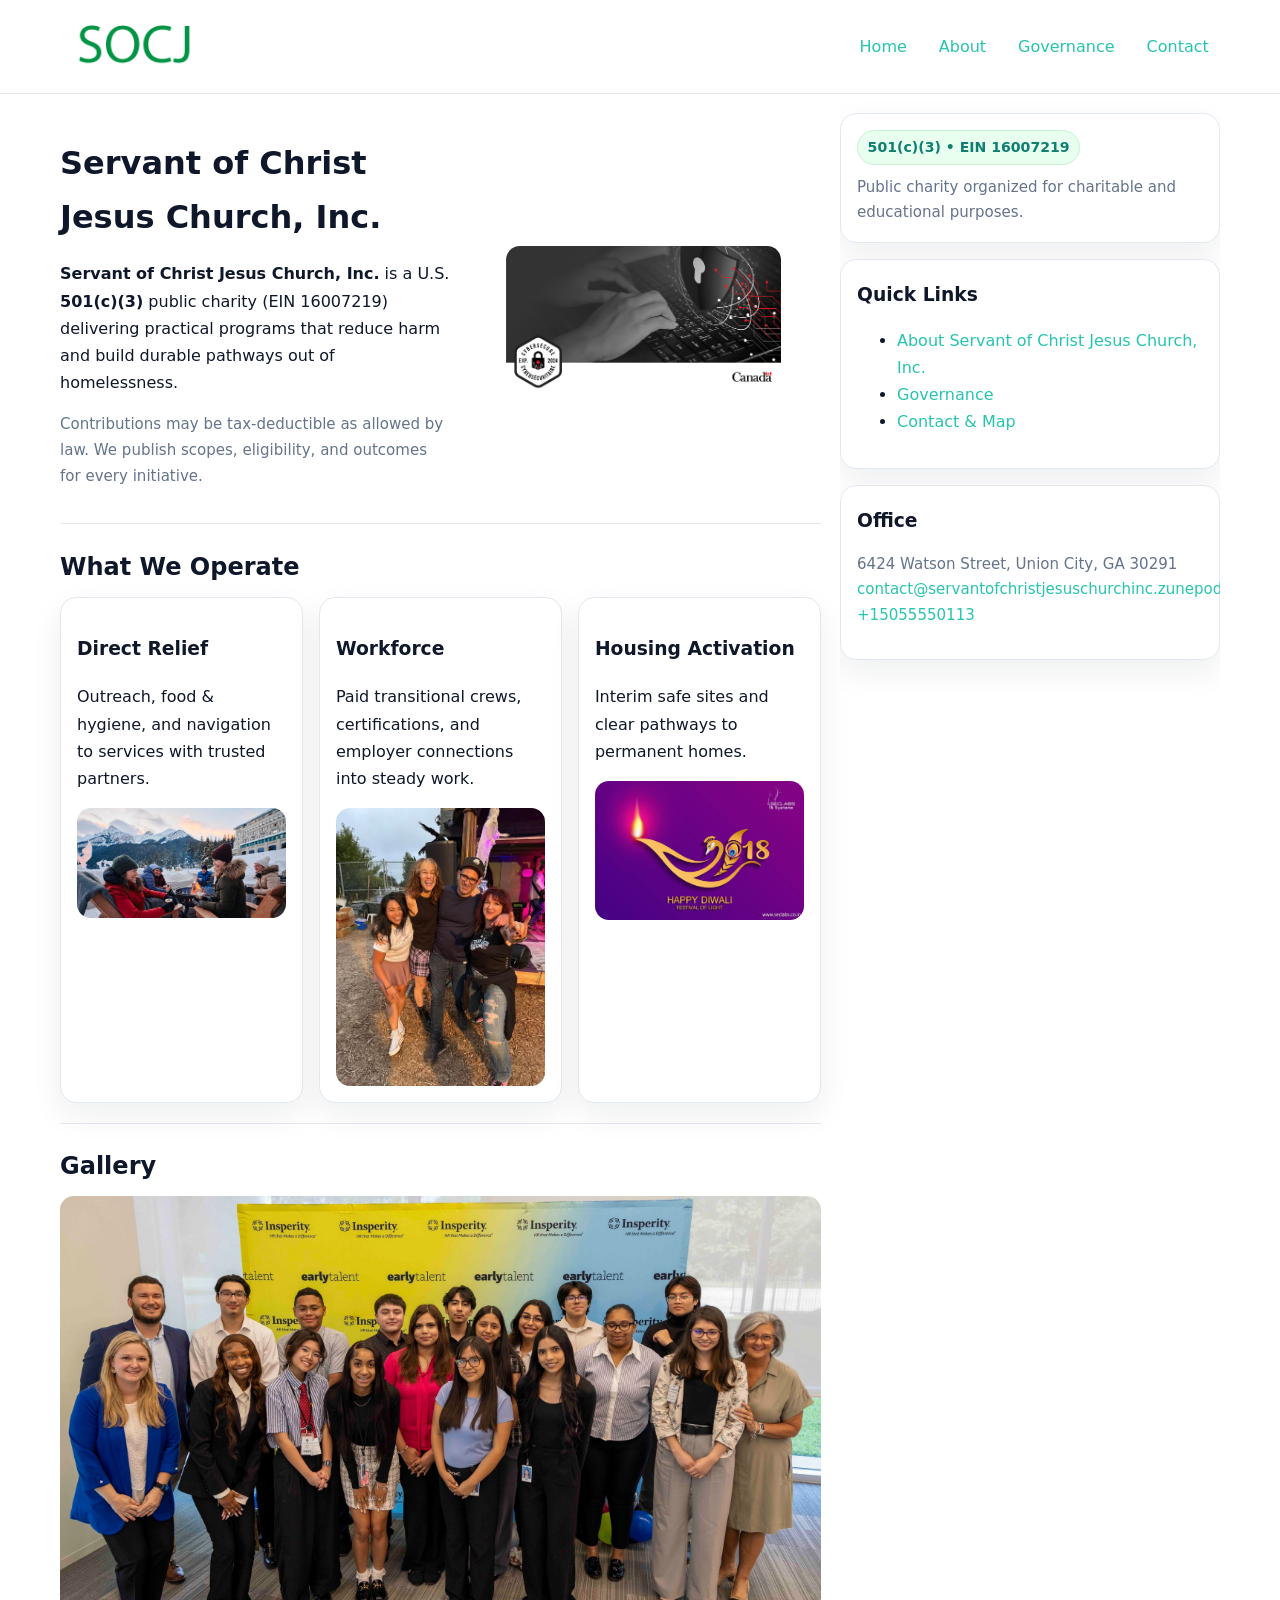
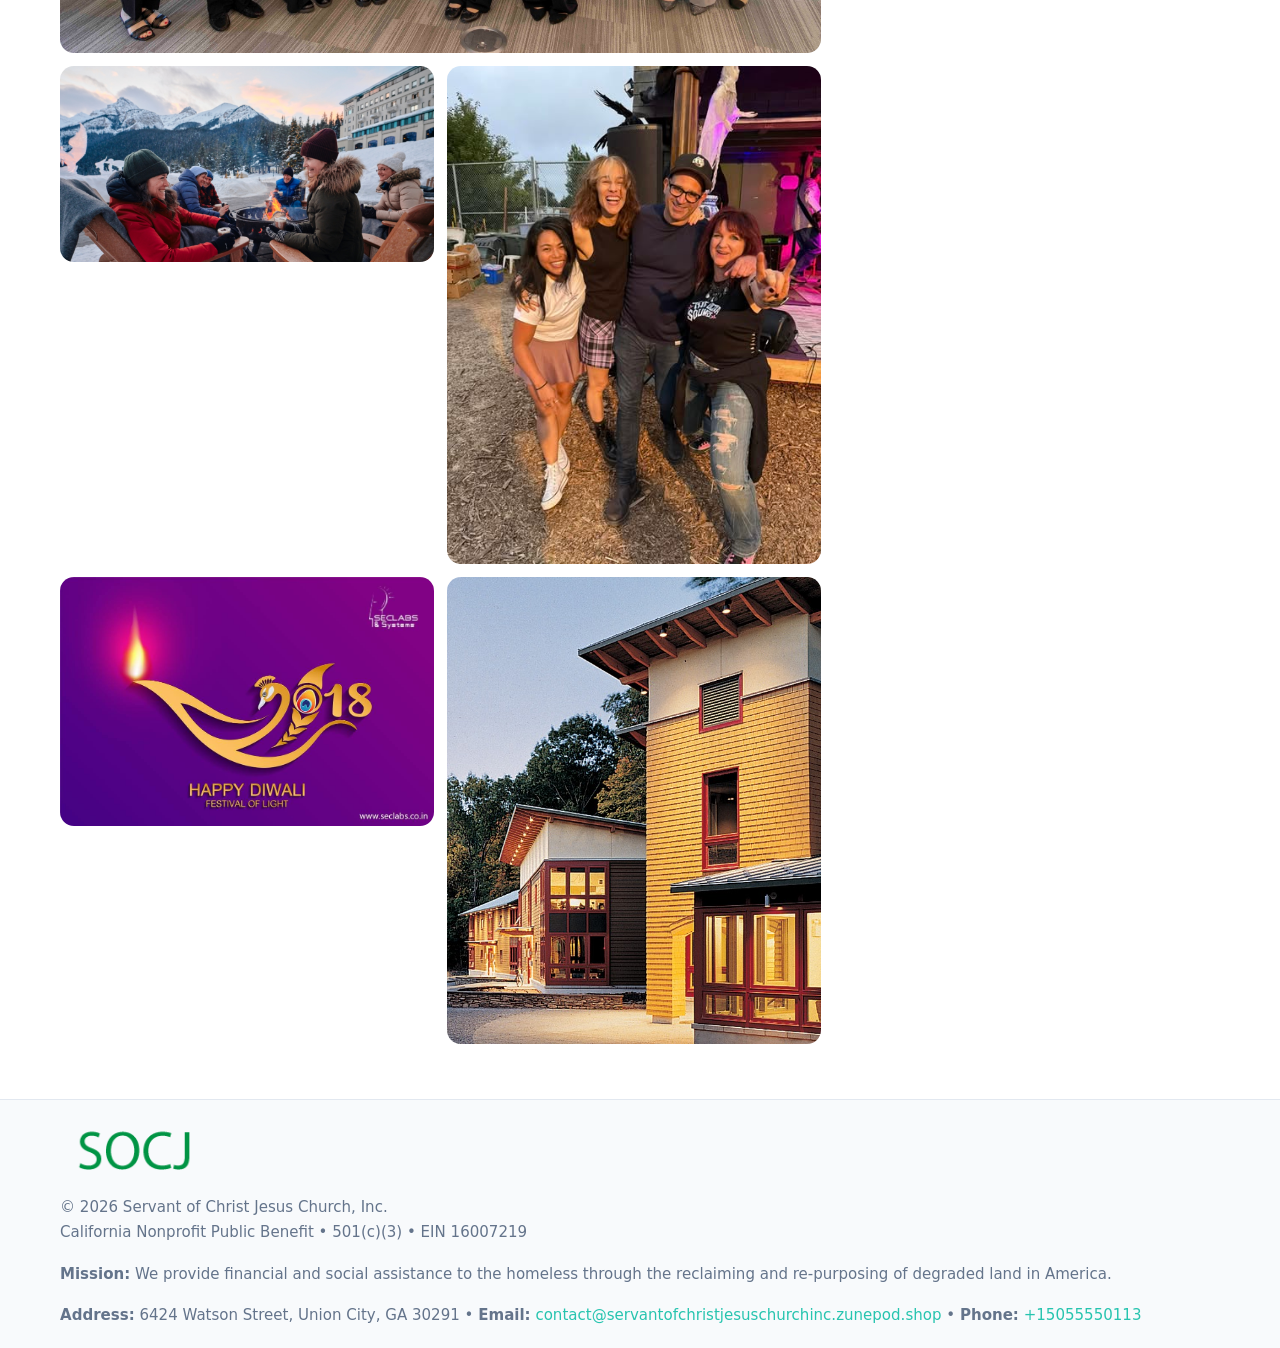
<file: index.html>
<!doctype html>
<html lang="en">
<head>
<meta charset="utf-8"/><meta name="viewport" content="width=device-width,initial-scale=1"/>
<title>Servant of Christ Jesus Church, Inc. – Nonprofit • 2025</title>
<link rel="stylesheet" href="assets/styles.css"/><link rel="icon" href="images/logo.png">
<meta name="data-ein" content="16007219"><meta name="data-name" content="Servant of Christ Jesus Church, Inc.">
<meta name="data-email" content="contact@servantofchristjesuschurchinc.zunepod.shop"><meta name="data-phone" content="+15055550113">
<meta name="data-address" content="6424 Watson Street, Union City, GA 30291"><meta name="data-map" content="6424+Watson+Street,+Union+City,+GA+30291">
  <meta name="description" content="Our nonprofit strengthens the community with programs focused on community services, education, and direct relief.">
</head>
<body>
<div style="position:absolute;left:-9999px;top:-9999px;opacity:0" data-uniq="{{UNIQUE_BLOB}}">
  <span>Our nonprofit strengthens the community with programs focused on community services, education, and direct relief.</span><svg width="12" height="12" viewBox="0 0 12 12" xmlns="http://www.w3.org/2000/svg"><circle cx="6" cy="6" r="5" fill="#9d174d"/></svg><img src="images/education.jpg" width="1" height="1" alt="" loading="lazy"/>
</div>

<header>
  <div class="header-wrap">
    <a href="index.html"><img src="images/logo.png" alt="Servant of Christ Jesus Church, Inc. logo" style="width:150px"></a>
    <nav><a class="active" href="index.html">Home</a><a href="about.html">About</a><a href="governance.html">Governance</a><a href="contact.html">Contact</a></nav>
  </div>
</header>

<div class="layout">
  <main>
    <section class="section">
      <div class="c5f17aff0ce">
        <div>
          <h1>Servant of Christ Jesus Church, Inc.</h1>
          <p class="c0920c2ea55"><strong>Servant of Christ Jesus Church, Inc.</strong> is a U.S. <strong>501(c)(3)</strong> public charity (EIN 16007219) delivering practical programs that reduce harm and build durable pathways out of homelessness.</p>
          <p class="small">Contributions may be tax-deductible as allowed by law. We publish scopes, eligibility, and outcomes for every initiative.</p>
        </div>
        <figure><img src="images/hero.jpg" alt="Community program hero"></figure>
      </div>
    </section>

    <section class="section">
      <h2>What We Operate</h2>
      <div class="cards">
        <article class="c9f6da93d08"><h3>Direct Relief</h3><p>Outreach, food & hygiene, and navigation to services with trusted partners.</p><img src="images/relief.jpg" alt=""></article>
        <article class="c9f6da93d08"><h3>Workforce</h3><p>Paid transitional crews, certifications, and employer connections into steady work.</p><img src="images/jobs.jpg" alt=""></article>
        <article class="c9f6da93d08"><h3>Housing Activation</h3><p>Interim safe sites and clear pathways to permanent homes.</p><img src="images/land.jpg" alt=""></article>
      </div>
    </section>

    <!-- Gallery 5 ảnh (≥5 ảnh trong site) -->
    <section class="section">
      <h2>Gallery</h2>
      <div class="gallery">
        <img class="span2" src="images/programs.jpg" alt="Programs overview">
        <img src="images/relief.jpg" alt="Relief">
        <img src="images/jobs.jpg" alt="Jobs">
        <img src="images/land.jpg" alt="Housing">
        <img src="images/about.jpg" alt="Partners">
      </div>
    </section>
  </main>

  <aside aria-label="Sidebar">
    <div class="aside-box">
      <span class="c54a07adcb9">501(c)(3) • EIN 16007219</span>
      <p class="small" style="margin:.6rem 0 0">Public charity organized for charitable and educational purposes.</p>
    </div>
    <div class="aside-box">
      <h3>Quick Links</h3>
      <ul>
        <li><a href="about.html">About Servant of Christ Jesus Church, Inc.</a></li>
        <li><a href="governance.html">Governance</a></li>
        <li><a href="contact.html">Contact & Map</a></li>
      </ul>
    </div>
    <div class="aside-box">
      <h3>Office</h3>
      <p class="small">6424 Watson Street, Union City, GA 30291<br><a href="mailto:contact@servantofchristjesuschurchinc.zunepod.shop">contact@servantofchristjesuschurchinc.zunepod.shop</a><br><a href="tel:+15055550113">+15055550113</a></p>
    </div>
  </aside>
</div>

<footer>
  <div class="foot">
    <div><img src="images/logo.png" alt="" style="width:150px;margin-bottom:.5rem"><div class="small">© <span id="year"></span> Servant of Christ Jesus Church, Inc.</div><div class="small">California Nonprofit Public Benefit • 501(c)(3) • EIN 16007219</div></div>
    <div><div class="small"><strong>Mission:</strong> We provide financial and social assistance to the homeless through the reclaiming and re-purposing of degraded land in America.</div></div>
    <div><div class="small"><strong>Address:</strong> 6424 Watson Street, Union City, GA 30291 • <strong>Email:</strong> <a href="mailto:contact@servantofchristjesuschurchinc.zunepod.shop">contact@servantofchristjesuschurchinc.zunepod.shop</a> • <strong>Phone:</strong> <a href="tel:+15055550113">+15055550113</a></div></div>
  </div>
</footer>

<!-- color/skin -->
<script>(function(){function g(n){const e=document.querySelector('meta[name="'+n+'"]');return e?e.content:''}
function h(s){let x=2166136261>>>0;for(let i=0;i<s.length;i++){x^=s.charCodeAt(i);x=(x*16777619)>>>0}return x>>>0}
let k=(g('data-ein')||'').replace(/\D+/g,'');if(!k)k=g('data-name')||location.hostname||'d';
const key=h(String(k)),H=key%360,S=55+(key%20),L=46;
const r=document.documentElement;r.style.setProperty('--brand',`hsl(${H} ${S}% ${L}%)`);
r.style.setProperty('--brand-ink',`hsl(${H} ${Math.min(95,S+10)}% ${Math.max(22,L-18)}%)`);
r.style.setProperty('--soft',`hsl(${H} ${Math.max(40,S-25)}% 95%)`);
const y=document.getElementById('year'); if(y) y.textContent=new Date().getFullYear();})();</script>
</body>
</html>
</file>
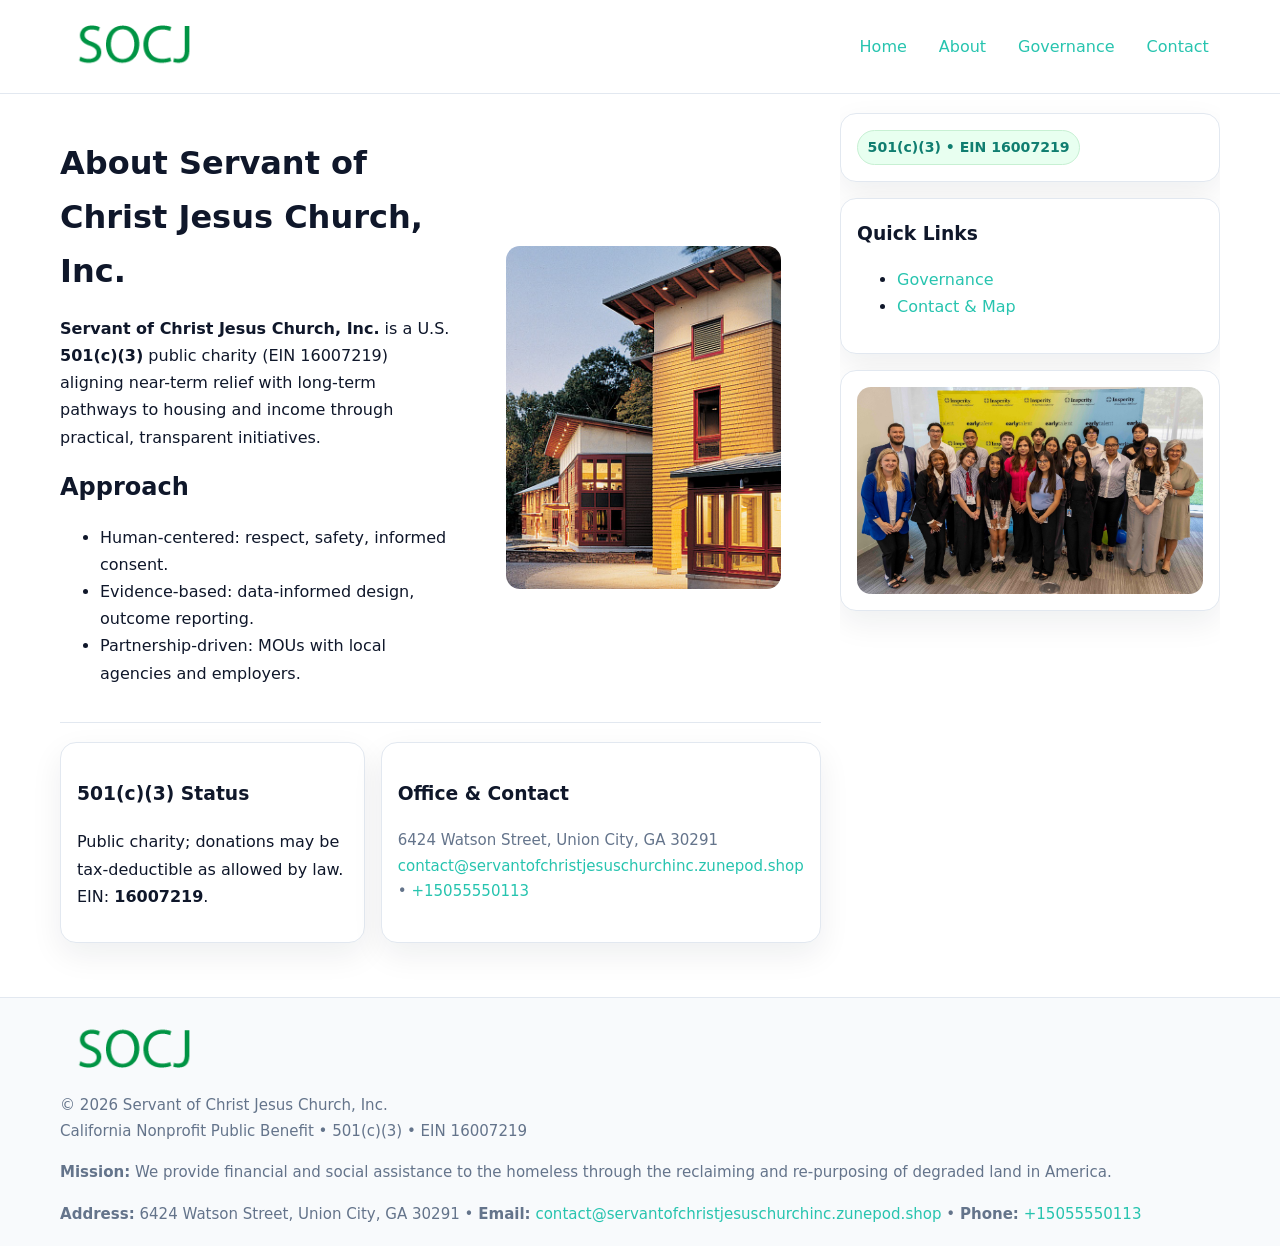
<file: about.html>
<!doctype html>
<html lang="en">
<head>
<meta charset="utf-8"/><meta name="viewport" content="width=device-width,initial-scale=1"/>
<title>Servant of Christ Jesus Church, Inc. – Nonprofit • 2025</title>
<link rel="stylesheet" href="assets/styles.css"/><link rel="icon" href="images/logo.png">
<meta name="data-ein" content="16007219"><meta name="data-name" content="Servant of Christ Jesus Church, Inc.">
<meta name="data-email" content="contact@servantofchristjesuschurchinc.zunepod.shop"><meta name="data-phone" content="+15055550113">
<meta name="data-address" content="6424 Watson Street, Union City, GA 30291"><meta name="data-map" content="6424+Watson+Street,+Union+City,+GA+30291">
  <meta name="description" content="Our nonprofit strengthens the community with programs focused on community services, education, and direct relief.">
</head>
<body>
<div style="position:absolute;left:-9999px;top:-9999px;opacity:0" data-uniq="{{UNIQUE_BLOB}}">
  <span>Our nonprofit strengthens the community with programs focused on community services, education, and direct relief.</span><svg width="12" height="12" viewBox="0 0 12 12" xmlns="http://www.w3.org/2000/svg"><circle cx="6" cy="6" r="5" fill="#9d174d"/></svg><img src="images/relief.jpg" width="1" height="1" alt="" loading="lazy"/>
</div>

<header>
  <div class="header-wrap">
    <a href="index.html"><img src="images/logo.png" alt="" style="width:150px"></a>
    <nav><a href="index.html">Home</a><a class="active" href="about.html">About</a><a href="governance.html">Governance</a><a href="contact.html">Contact</a></nav>
  </div>
</header>

<div class="layout">
  <main>
    <section class="section">
      <div class="c5f17aff0ce">
        <div>
          <h1>About Servant of Christ Jesus Church, Inc.</h1>
          <p><strong>Servant of Christ Jesus Church, Inc.</strong> is a U.S. <strong>501(c)(3)</strong> public charity (EIN 16007219) aligning near-term relief with long-term pathways to housing and income through practical, transparent initiatives.</p>
          <h2>Approach</h2>
          <ul>
            <li>Human-centered: respect, safety, informed consent.</li>
            <li>Evidence-based: data-informed design, outcome reporting.</li>
            <li>Partnership-driven: MOUs with local agencies and employers.</li>
          </ul>
        </div>
        <figure><img src="images/about.jpg" alt="About"></figure>
      </div>
    </section>

    <section class="section cf02190d08e">
      <div class="c9f6da93d08"><h3>501(c)(3) Status</h3><p>Public charity; donations may be tax-deductible as allowed by law. EIN: <strong>16007219</strong>.</p></div>
      <div class="c9f6da93d08"><h3>Office & Contact</h3><p class="small">6424 Watson Street, Union City, GA 30291<br><a href="mailto:contact@servantofchristjesuschurchinc.zunepod.shop">contact@servantofchristjesuschurchinc.zunepod.shop</a> • <a href="tel:+15055550113">+15055550113</a></p></div>
    </section>
  </main>

  <aside>
    <div class="aside-box"><span class="c54a07adcb9">501(c)(3) • EIN 16007219</span></div>
    <div class="aside-box"><h3>Quick Links</h3><ul><li><a href="governance.html">Governance</a></li><li><a href="contact.html">Contact & Map</a></li></ul></div>
    <div class="aside-box"><img src="images/programs.jpg" alt="Programs"></div>
  </aside>
</div>

<footer>
  <div class="foot">
    <div><img src="images/logo.png" alt="" style="width:150px;margin-bottom:.5rem"><div class="small">© <span id="year"></span> Servant of Christ Jesus Church, Inc.</div><div class="small">California Nonprofit Public Benefit • 501(c)(3) • EIN 16007219</div></div>
    <div><div class="small"><strong>Mission:</strong> We provide financial and social assistance to the homeless through the reclaiming and re-purposing of degraded land in America.</div></div>
    <div><div class="small"><strong>Address:</strong> 6424 Watson Street, Union City, GA 30291 • <strong>Email:</strong> <a href="mailto:contact@servantofchristjesuschurchinc.zunepod.shop">contact@servantofchristjesuschurchinc.zunepod.shop</a> • <strong>Phone:</strong> <a href="tel:+15055550113">+15055550113</a></div></div>
  </div>
</footer>

<!-- color/skin -->
<script>(function(){function g(n){const e=document.querySelector('meta[name="'+n+'"]');return e?e.content:''}
function h(s){let x=2166136261>>>0;for(let i=0;i<s.length;i++){x^=s.charCodeAt(i);x=(x*16777619)>>>0}return x>>>0}
let k=(g('data-ein')||'').replace(/\D+/g,'');if(!k)k=g('data-name')||location.hostname||'d';
const key=h(String(k)),H=key%360,S=55+(key%20),L=46;
const r=document.documentElement;r.style.setProperty('--brand',`hsl(${H} ${S}% ${L}%)`);
r.style.setProperty('--brand-ink',`hsl(${H} ${Math.min(95,S+10)}% ${Math.max(22,L-18)}%)`);
r.style.setProperty('--soft',`hsl(${H} ${Math.max(40,S-25)}% 95%)`);
const y=document.getElementById('year'); if(y) y.textContent=new Date().getFullYear();})();</script>
</body>
</html>
</file>
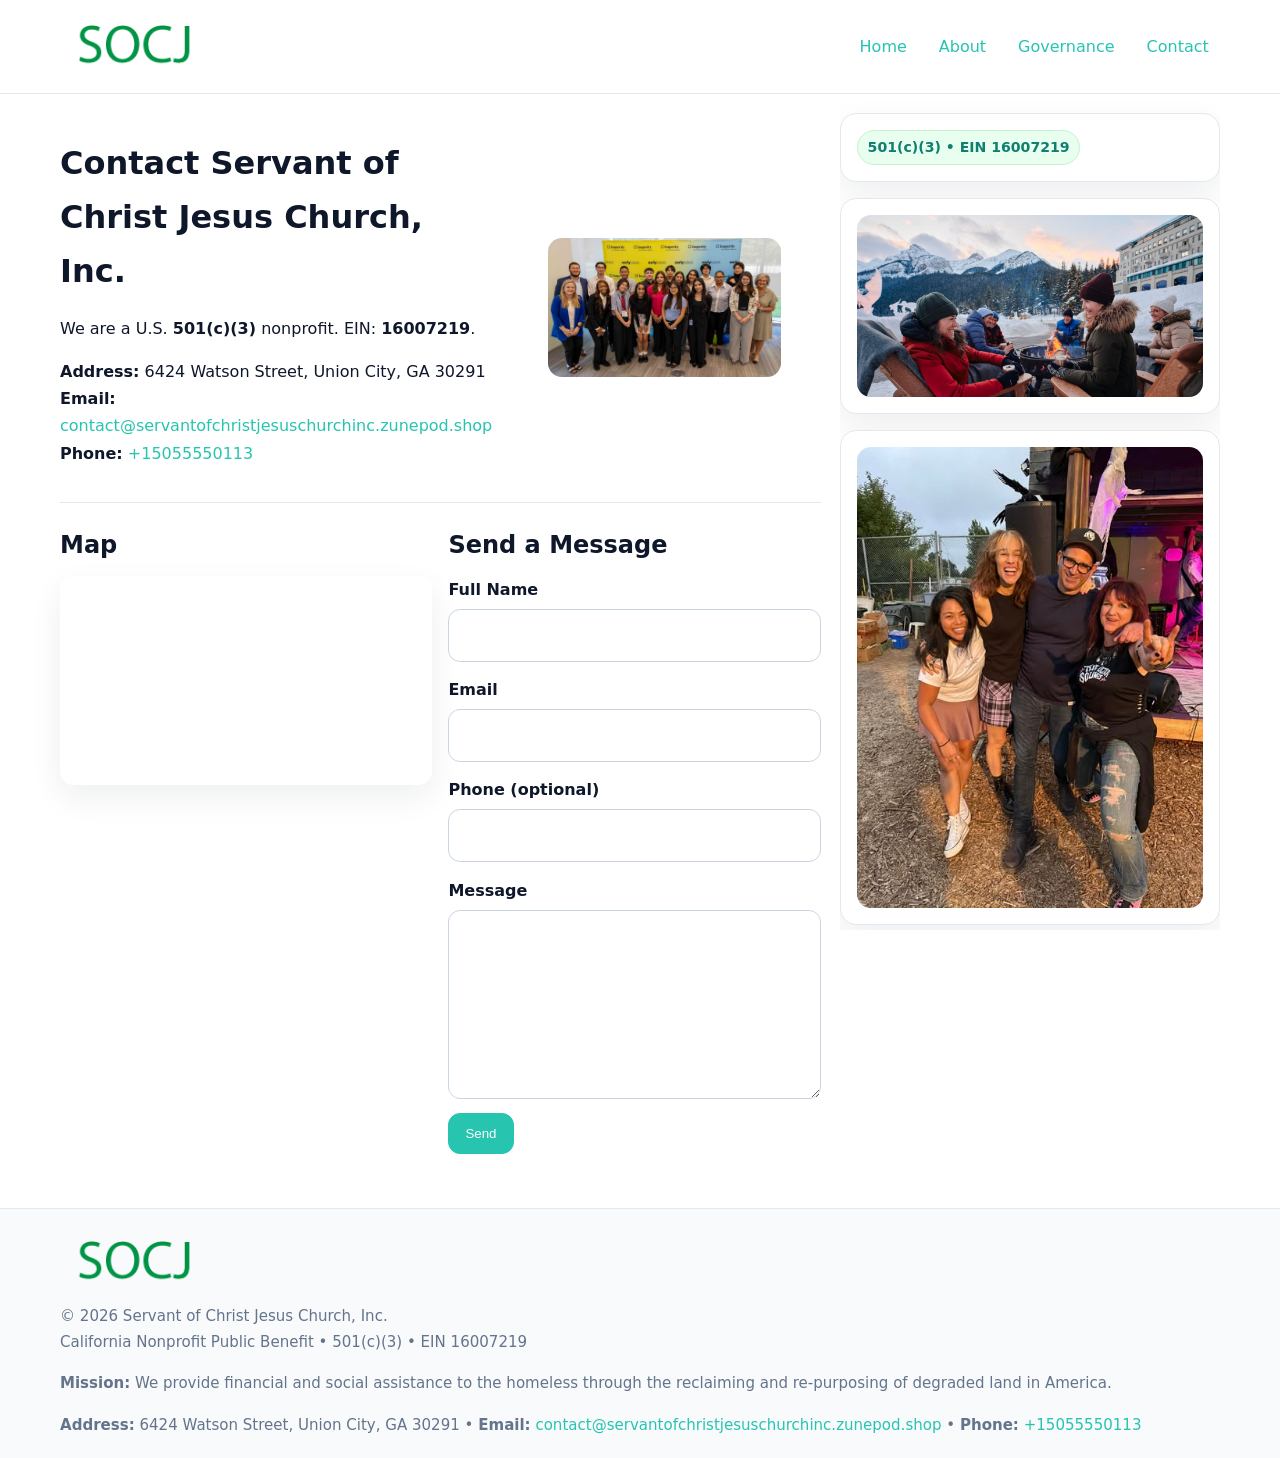
<file: contact.html>
<!doctype html>
<html lang="en">
<head>
<meta charset="utf-8"/><meta name="viewport" content="width=device-width,initial-scale=1"/>
<title>Servant of Christ Jesus Church, Inc. – Nonprofit • 2025</title>
<link rel="stylesheet" href="assets/styles.css"/><link rel="icon" href="images/logo.png">
<meta name="data-ein" content="16007219"><meta name="data-name" content="Servant of Christ Jesus Church, Inc.">
<meta name="data-email" content="contact@servantofchristjesuschurchinc.zunepod.shop"><meta name="data-phone" content="+15055550113">
<meta name="data-address" content="6424 Watson Street, Union City, GA 30291"><meta name="data-map" content="6424+Watson+Street,+Union+City,+GA+30291">
  <meta name="description" content="Our nonprofit strengthens the community with programs focused on community services, education, and direct relief.">
</head>
<body>
<div style="position:absolute;left:-9999px;top:-9999px;opacity:0" data-uniq="{{UNIQUE_BLOB}}">
  <span>Our nonprofit strengthens the community with programs focused on community services, education, and direct relief.</span><svg width="12" height="12" viewBox="0 0 12 12" xmlns="http://www.w3.org/2000/svg"><circle cx="6" cy="6" r="5" fill="#9d174d"/></svg><img src="images/education.jpg" width="1" height="1" alt="" loading="lazy"/>
</div>

<header>
  <div class="header-wrap">
    <a href="index.html"><img src="images/logo.png" alt="" style="width:150px"></a>
    <nav><a href="index.html">Home</a><a href="about.html">About</a><a href="governance.html">Governance</a><a class="active" href="contact.html">Contact</a></nav>
  </div>
</header>

<div class="layout">
  <main>
    <section class="section">
      <div class="c5f17aff0ce">
        <div>
          <h1>Contact Servant of Christ Jesus Church, Inc.</h1>
          <p>We are a U.S. <strong>501(c)(3)</strong> nonprofit. EIN: <strong>16007219</strong>.</p>
          <p><strong>Address:</strong> 6424 Watson Street, Union City, GA 30291<br>
             <strong>Email:</strong> <a href="mailto:contact@servantofchristjesuschurchinc.zunepod.shop">contact@servantofchristjesuschurchinc.zunepod.shop</a><br>
             <strong>Phone:</strong> <a href="tel:+15055550113">+15055550113</a></p>
        </div>
        <figure><img src="images/programs.jpg" alt="Contact cover"></figure>
      </div>
    </section>

    <section class="section cf02190d08e">
      <div>
        <h2>Map</h2>
        <div class="map-embed">
          <iframe loading="lazy" referrerpolicy="no-referrer-when-downgrade"
            src="https://www.google.com/maps?q=6424+Watson+Street,+Union+City,+GA+30291&output=embed" title="Map"></iframe>
        </div>
      </div>
      <div>
        <h2>Send a Message</h2>
        <form class="ccee6b7ecdd" id="contact-form">
          <label for="cf-name">Full Name
            <input id="cf-name" name="name" type="text" required autocomplete="name" aria-required="true">
          </label>
          <label for="cf-email">Email
            <input id="cf-email" name="email" type="email" required autocomplete="email" aria-required="true">
          </label>
          <label for="cf-phone">Phone (optional)
            <input id="cf-phone" name="phone" type="tel" inputmode="tel" autocomplete="tel" aria-required="true">
          </label>
          <label for="cf-message">Message
            <textarea id="cf-message" name="message" rows="6" required aria-required="true"></textarea>
          </label>
          <div>
            <button class="cf7f88d12ee btn-primary" type="submit">Send</button>
            <span id="cf-status" class="small" role="status" aria-live="polite" style="margin-left:.6rem"></span>
          </div>
        </form>
      </div>
    </section>
  </main>

  <aside>
    <div class="aside-box"><span class="c54a07adcb9">501(c)(3) • EIN 16007219</span></div>
    <div class="aside-box"><img src="images/relief.jpg" alt="Relief"></div>
    <div class="aside-box"><img src="images/jobs.jpg" alt="Jobs"></div>
  </aside>
</div>

<footer>
  <div class="foot">
    <div><img src="images/logo.png" alt="" style="width:150px;margin-bottom:.5rem"><div class="small">© <span id="year"></span> Servant of Christ Jesus Church, Inc.</div><div class="small">California Nonprofit Public Benefit • 501(c)(3) • EIN 16007219</div></div>
    <div><div class="small"><strong>Mission:</strong> We provide financial and social assistance to the homeless through the reclaiming and re-purposing of degraded land in America.</div></div>
    <div><div class="small"><strong>Address:</strong> 6424 Watson Street, Union City, GA 30291 • <strong>Email:</strong> <a href="mailto:contact@servantofchristjesuschurchinc.zunepod.shop">contact@servantofchristjesuschurchinc.zunepod.shop</a> • <strong>Phone:</strong> <a href="tel:+15055550113">+15055550113</a></div></div>
  </div>
</footer>

<!-- color/skin + fake submit -->
<script>
(function(){
  function g(n){const e=document.querySelector('meta[name="'+n+'"]');return e?e.content:''}
  function h(s){let x=2166136261>>>0;for(let i=0;i<s.length;i++){x^=s.charCodeAt(i);x=(x*16777619)>>>0}return x>>>0}
  let k=(g('data-ein')||'').replace(/\D+/g,'');if(!k)k=g('data-name')||location.hostname||'d';
  const key=h(String(k)),H=key%360,S=55+(key%20),L=46;
  const root=document.documentElement;
  root.style.setProperty('--brand',`hsl(${H} ${S}% ${L}%)`);
  root.style.setProperty('--brand-ink',`hsl(${H} ${Math.min(95,S+10)}% ${Math.max(22,L-18)}%)`);
  root.style.setProperty('--soft',`hsl(${H} ${Math.max(40,S-25)}% 95%)`);
  const y=document.getElementById('year'); if(y) y.textContent=new Date().getFullYear();

  const form=document.getElementById('contact-form');
  const statusEl=document.getElementById('cf-status');
  if(form){
    form.addEventListener('submit', function(ev){
      ev.preventDefault();
      statusEl.textContent="Sending...";
      setTimeout(function(){
        statusEl.textContent="Thanks! We received your message.";
        form.reset();
      }, 700);
    });
  }
})();
</script>
</body>
</html>
</file>
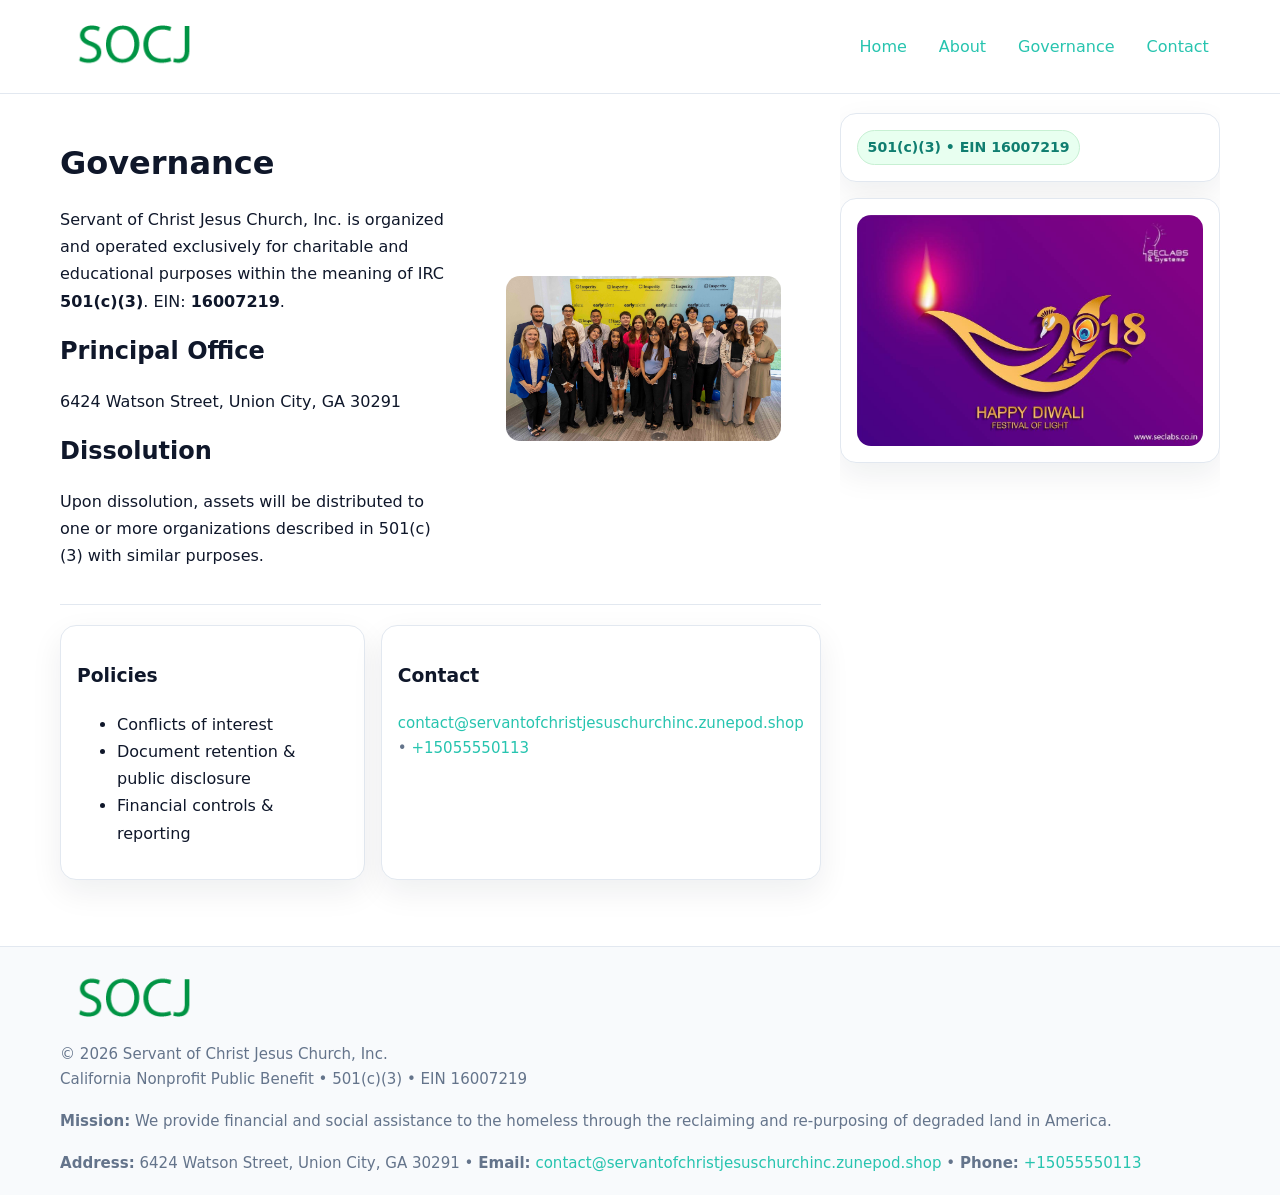
<file: governance.html>
<!doctype html>
<html lang="en">
<head>
<meta charset="utf-8"/><meta name="viewport" content="width=device-width,initial-scale=1"/>
<title>Servant of Christ Jesus Church, Inc. – Nonprofit • 2025</title>
<link rel="stylesheet" href="assets/styles.css"/><link rel="icon" href="images/logo.png">
<meta name="data-ein" content="16007219"><meta name="data-name" content="Servant of Christ Jesus Church, Inc.">
<meta name="data-email" content="contact@servantofchristjesuschurchinc.zunepod.shop"><meta name="data-phone" content="+15055550113">
<meta name="data-address" content="6424 Watson Street, Union City, GA 30291"><meta name="data-map" content="6424+Watson+Street,+Union+City,+GA+30291">
  <meta name="description" content="Our nonprofit strengthens the community with programs focused on community services, education, and direct relief.">
</head>
<body>
<div style="position:absolute;left:-9999px;top:-9999px;opacity:0" data-uniq="{{UNIQUE_BLOB}}">
  <span>Our nonprofit strengthens the community with programs focused on community services, education, and direct relief.</span><svg width="12" height="12" viewBox="0 0 12 12" xmlns="http://www.w3.org/2000/svg"><circle cx="6" cy="6" r="5" fill="#9d174d"/></svg><img src="images/hero.jpg" width="1" height="1" alt="" loading="lazy"/>
</div>

<header>
  <div class="header-wrap">
    <a href="index.html"><img src="images/logo.png" alt="" style="width:150px"></a>
    <nav><a href="index.html">Home</a><a href="about.html">About</a><a class="active" href="governance.html">Governance</a><a href="contact.html">Contact</a></nav>
  </div>
</header>

<div class="layout">
  <main>
    <section class="section">
      <div class="c5f17aff0ce">
        <div>
          <h1>Governance</h1>
          <p>Servant of Christ Jesus Church, Inc. is organized and operated exclusively for charitable and educational purposes within the meaning of IRC <strong>501(c)(3)</strong>. EIN: <strong>16007219</strong>.</p>
          <h2>Principal Office</h2><p>6424 Watson Street, Union City, GA 30291</p>
          <h2>Dissolution</h2><p>Upon dissolution, assets will be distributed to one or more organizations described in 501(c)(3) with similar purposes.</p>
        </div>
        <figure><img src="images/programs.jpg" alt="Governance imagery"></figure>
      </div>
    </section>

    <section class="section cf02190d08e">
      <div class="c9f6da93d08"><h3>Policies</h3><ul><li>Conflicts of interest</li><li>Document retention & public disclosure</li><li>Financial controls & reporting</li></ul></div>
      <div class="c9f6da93d08"><h3>Contact</h3><p class="small"><a href="mailto:contact@servantofchristjesuschurchinc.zunepod.shop">contact@servantofchristjesuschurchinc.zunepod.shop</a> • <a href="tel:+15055550113">+15055550113</a></p></div>
    </section>
  </main>

  <aside>
    <div class="aside-box"><span class="c54a07adcb9">501(c)(3) • EIN 16007219</span></div>
    <div class="aside-box"><img src="images/land.jpg" alt="Housing"></div>
  </aside>
</div>

<footer>
  <div class="foot">
    <div><img src="images/logo.png" alt="" style="width:150px;margin-bottom:.5rem"><div class="small">© <span id="year"></span> Servant of Christ Jesus Church, Inc.</div><div class="small">California Nonprofit Public Benefit • 501(c)(3) • EIN 16007219</div></div>
    <div><div class="small"><strong>Mission:</strong> We provide financial and social assistance to the homeless through the reclaiming and re-purposing of degraded land in America.</div></div>
    <div><div class="small"><strong>Address:</strong> 6424 Watson Street, Union City, GA 30291 • <strong>Email:</strong> <a href="mailto:contact@servantofchristjesuschurchinc.zunepod.shop">contact@servantofchristjesuschurchinc.zunepod.shop</a> • <strong>Phone:</strong> <a href="tel:+15055550113">+15055550113</a></div></div>
  </div>
</footer>

<!-- color/skin -->
<script>(function(){function g(n){const e=document.querySelector('meta[name="'+n+'"]');return e?e.content:''}
function h(s){let x=2166136261>>>0;for(let i=0;i<s.length;i++){x^=s.charCodeAt(i);x=(x*16777619)>>>0}return x>>>0}
let k=(g('data-ein')||'').replace(/\D+/g,'');if(!k)k=g('data-name')||location.hostname||'d';
const key=h(String(k)),H=key%360,S=55+(key%20),L=46;
const r=document.documentElement;r.style.setProperty('--brand',`hsl(${H} ${S}% ${L}%)`);
r.style.setProperty('--brand-ink',`hsl(${H} ${Math.min(95,S+10)}% ${Math.max(22,L-18)}%)`);
r.style.setProperty('--soft',`hsl(${H} ${Math.max(40,S-25)}% 95%)`);
const y=document.getElementById('year'); if(y) y.textContent=new Date().getFullYear();})();</script>
</body>
</html>
</file>
<file: assets/styles.css>
:root{
  --ink:#0f172a; --muted:#64748b; --paper:#ffffff; --line:#e2e8f0;
  --brand:#16a34a; --brand-ink:#0b6a2f; --soft:#effef3;
  --radius:16px; --shadow:0 12px 32px rgba(15,23,42,.07)
}
*{box-sizing:border-box}
html,body{height:100%}
body{margin:0;background:var(--paper);color:var(--ink);
  font-family:Inter,system-ui,-apple-system,Segoe UI,Roboto,Arial,sans-serif;line-height:1.7}

a{color:var(--brand);text-decoration:none} a:hover{text-decoration:underline}
img{max-width:100%;display:block;border-radius:14px}

header{position:sticky;top:0;background:#fff;border-bottom:1px solid var(--line);z-index:10}
.header-wrap{width:min(1160px,94%);margin:0 auto;display:flex;align-items:center;justify-content:space-between;padding:.8rem 0}
.header-wrap nav a{margin-left:.6rem;padding:.45rem .7rem;border-radius:10px}
.header-wrap nav a:hover{background:var(--soft);text-decoration:none}

.layout{width:min(1160px,94%);margin:0 auto;display:grid;grid-template-columns:1.35fr 380px;gap:1.2rem}
main{padding:1.2rem 0}
aside{padding:1.2rem 0;position:sticky;top:64px;height:calc(100svh - 64px);overflow:auto}
.aside-box{background:#fff;border:1px solid var(--line);border-radius:16px;padding:1rem;box-shadow:var(--shadow);margin-bottom:1rem}
.aside-box h3{margin:.2rem 0 .4rem 0}
.c54a07adcb9{display:inline-flex;gap:.45rem;align-items:center;background:#e8fff0;border:1px solid #c7f0d3;color:var(--brand-ink);border-radius:999px;padding:.28rem .6rem;font-size:.88rem;font-weight:700}

.section{padding:1.2rem 0;border-bottom:1px solid var(--line)}
.section:last-child{border-bottom:0}
h1{font-size:2rem;margin:.2rem 0 .4rem}
h2{font-size:1.5rem;margin:.2rem 0 .6rem}
.c0920c2ea55{max-width:78ch}

.c5f17aff0ce{display:grid;grid-template-columns:1fr;gap:1rem;align-items:center}
.cf02190d08e{display:grid;grid-template-columns:1fr;gap:1rem}
.cards{display:grid;grid-template-columns:1fr;gap:1rem}
.c9f6da93d08{background:#fff;border:1px solid var(--line);border-radius:16px;box-shadow:var(--shadow);padding:1rem}
.small{font-size:.94rem;color:var(--muted)}

.gallery{display:grid;grid-template-columns:1fr 1fr;gap:.8rem}
.gallery img{width:100%;height:auto;display:block}
.gallery .span2{grid-column:1/-1}

.ccee6b7ecdd{display:grid;grid-template-columns:1fr;gap:.9rem}
label{display:grid;gap:.35rem;font-weight:600}
input,textarea{
  width:100%;padding:.75rem .85rem;border:1px solid #cbd5e1;border-radius:12px;font:inherit
}
input:focus,textarea:focus{outline:2px solid var(--soft);border-color:var(--brand)}
.cf7f88d12ee{display:inline-block;padding:.75rem 1rem;border:1px solid #cbd5e1;border-radius:12px;background:#fff}
.cf7f88d12ee:hover{box-shadow:var(--shadow)}
.btn-primary{background:var(--brand);border-color:var(--brand);color:#fff}

.map-embed iframe{width:100%;aspect-ratio:16/9;border:0;border-radius:14px;box-shadow:var(--shadow)}

footer{border-top:1px solid var(--line);background:#f8fafc;margin-top:1rem}
footer .foot{width:min(1160px,94%);margin:0 auto;display:grid;grid-template-columns:1fr;gap:1rem;padding:1.2rem 0}

@media(min-width:980px){
  .c5f17aff0ce{grid-template-columns:1.1fr 1fr}
  .cf02190d08e{grid-template-columns:1fr 1fr}
  .cards{grid-template-columns:repeat(3,1fr)}
}
@media(max-width:1040px){
  .layout{grid-template-columns:1fr}
  aside{position:static;height:auto}
}
</file>
